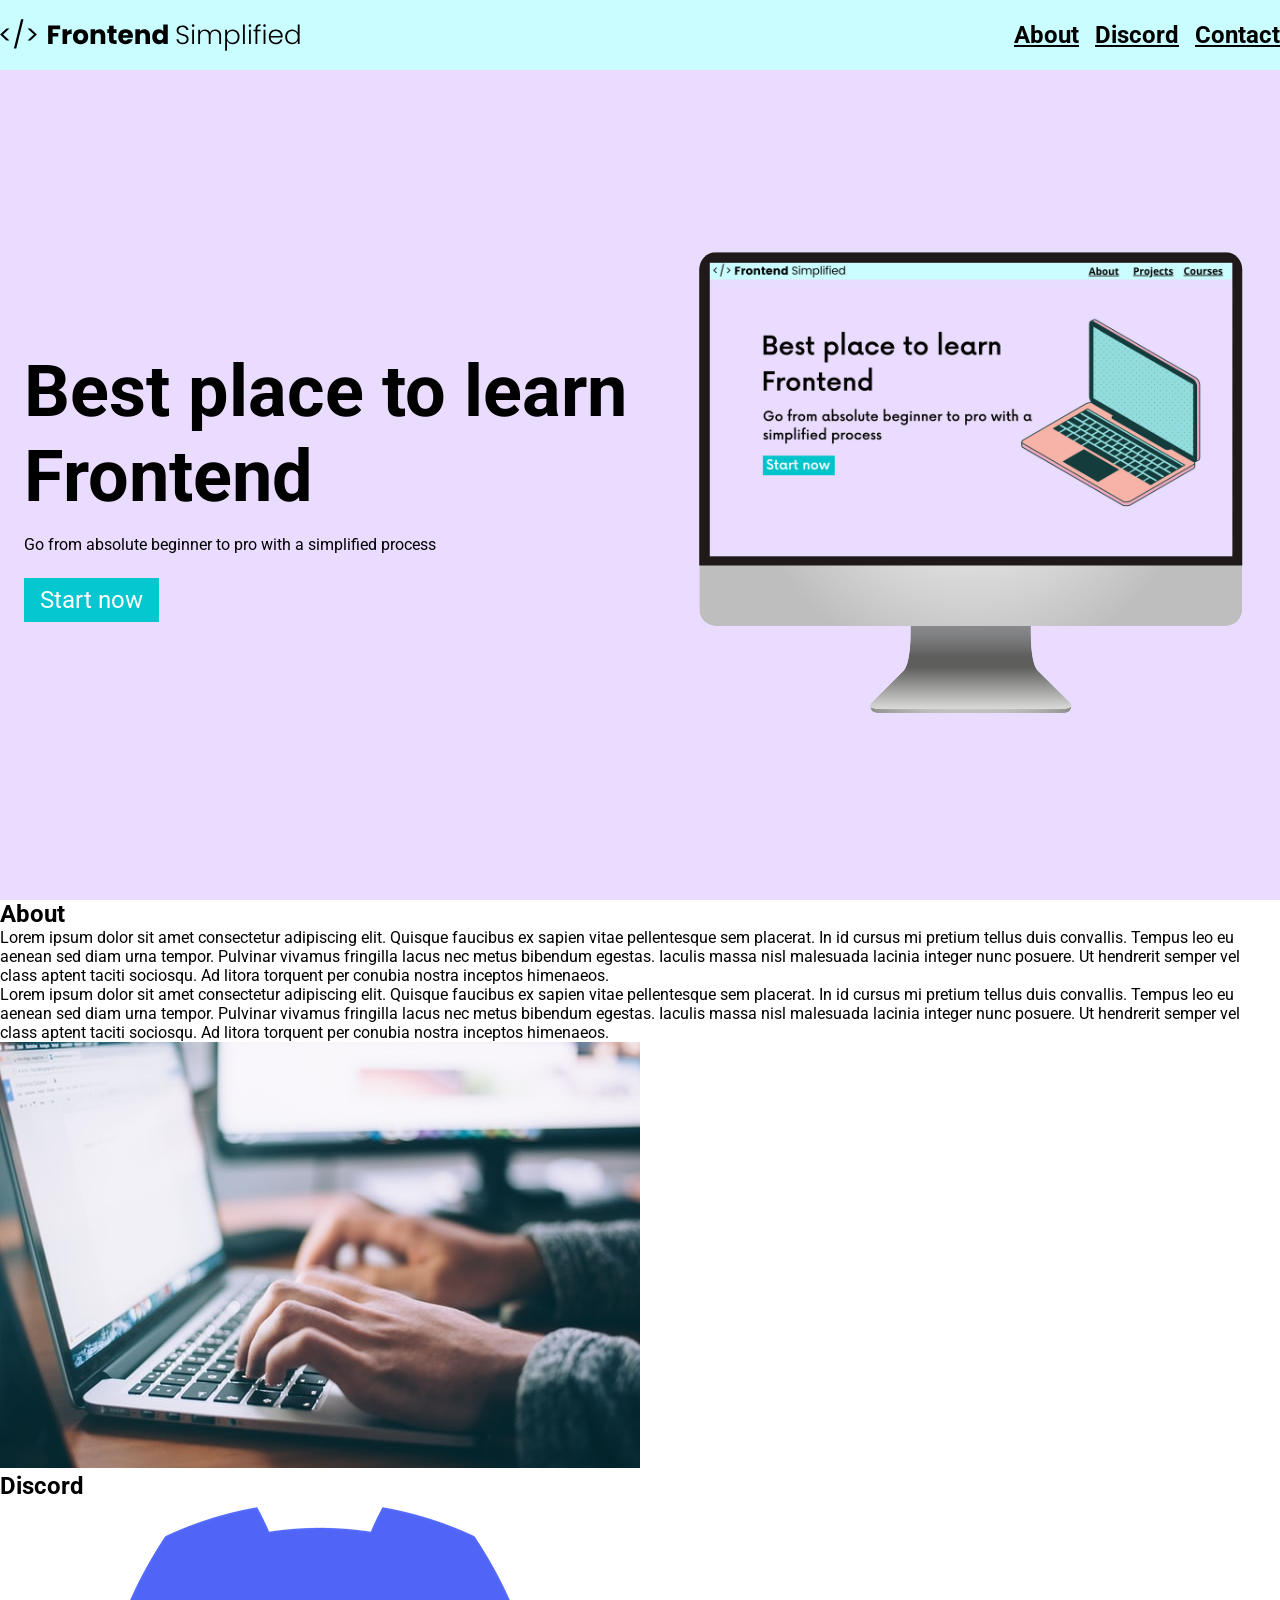
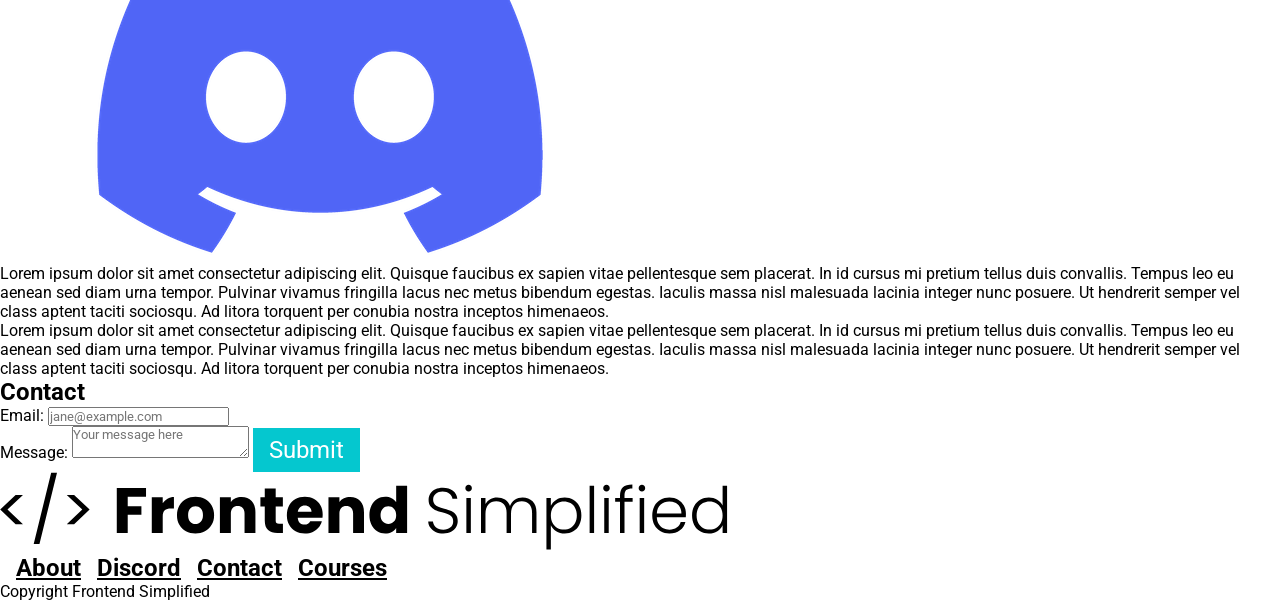
<file: index.html>
<!DOCTYPE html>
<html lang="en">
<head>
  <meta charset="UTF-8">
  <meta name="viewport" content="width=device-width, initial-scale=1.0">
  <title>My First Project</title>
  <link rel="stylesheet" href="./style.css">
</head>
<body>
  <section>
    <nav>
      <img src="./HTML Practice Assets/FES.svg" class="logo" alt="FES Logo">
      <ul>
        <li><a href="#">About</a></li>
        <li><a href="#">Discord</a></li>
        <li><a href="#">Contact</a></li>
      </ul>
    </nav>
    <header>
      <div class="row">
        <div>
          <h1>Best place to learn Frontend</h1>
          <p class="subheader">Go from absolute beginner to pro with a simplified process</p>
          <button>Start now</button>
        </div>
        <figure>
          <img src="./HTML Practice Assets/laptop.png" alt="Home page image">
        </figure>
    </div>  
    </header>
  </section>

  <main>
    <section id="About">
      <h2>About</h2>
      <div>
        <p>
          Lorem ipsum dolor sit amet consectetur adipiscing elit. Quisque faucibus ex sapien vitae pellentesque sem placerat. In id cursus mi pretium tellus duis convallis. Tempus leo eu aenean sed diam urna tempor. Pulvinar vivamus fringilla lacus nec metus bibendum egestas. Iaculis massa nisl malesuada lacinia integer nunc posuere. Ut hendrerit semper vel class aptent taciti sociosqu. Ad litora torquent per conubia nostra inceptos himenaeos.
        </p>
        <p>
          Lorem ipsum dolor sit amet consectetur adipiscing elit. Quisque faucibus ex sapien vitae pellentesque sem placerat. In id cursus mi pretium tellus duis convallis. Tempus leo eu aenean sed diam urna tempor. Pulvinar vivamus fringilla lacus nec metus bibendum egestas. Iaculis massa nisl malesuada lacinia integer nunc posuere. Ut hendrerit semper vel class aptent taciti sociosqu. Ad litora torquent per conubia nostra inceptos himenaeos.
        </p>
      </div>
      <figure>
        <img src="./HTML Practice Assets/about.jpg" alt="Hands at a keyboard">
      </figure>
    </section>    
    
    <section id="Discord">
      <h2>Discord</h2>
      <figure>
        <img src="./HTML Practice Assets/discord.png" alt="Discord logo">
      </figure>
      <div>
        <p>
          Lorem ipsum dolor sit amet consectetur adipiscing elit. Quisque faucibus ex sapien vitae pellentesque sem placerat. In id cursus mi pretium tellus duis convallis. Tempus leo eu aenean sed diam urna tempor. Pulvinar vivamus fringilla lacus nec metus bibendum egestas. Iaculis massa nisl malesuada lacinia integer nunc posuere. Ut hendrerit semper vel class aptent taciti sociosqu. Ad litora torquent per conubia nostra inceptos himenaeos.
        </p>
        <p>
          Lorem ipsum dolor sit amet consectetur adipiscing elit. Quisque faucibus ex sapien vitae pellentesque sem placerat. In id cursus mi pretium tellus duis convallis. Tempus leo eu aenean sed diam urna tempor. Pulvinar vivamus fringilla lacus nec metus bibendum egestas. Iaculis massa nisl malesuada lacinia integer nunc posuere. Ut hendrerit semper vel class aptent taciti sociosqu. Ad litora torquent per conubia nostra inceptos himenaeos.
        </p>
      </div>
    </section> 
      
   
    
    <section id="Contact">
      <h2>Contact</h2>
        <div>
          <form action="">
            <label for="email">Email:</label>
            <input id="email" placeholder="jane@example.com">
            <br>
            <label for="message">Message:</label>
            <textarea type="text" placeholder="Your message here"></textarea>
            <button>Submit</button>
          </form>
        </div>
    </section>
  </main>

  <footer>
    <img src="./HTML Practice Assets/FES.svg" alt="FES logo">
    <div>
      <ul>
        <li><a href="#">About</a></li>
        <li><a href="#">Discord</a></li>
        <li><a href="#">Contact</a></li>
        <li><a href="#">Courses</a></li>
      </ul>
    </div>
    <p>Copyright Frontend Simplified</p>
  </footer>
</body>
</html>
</file>
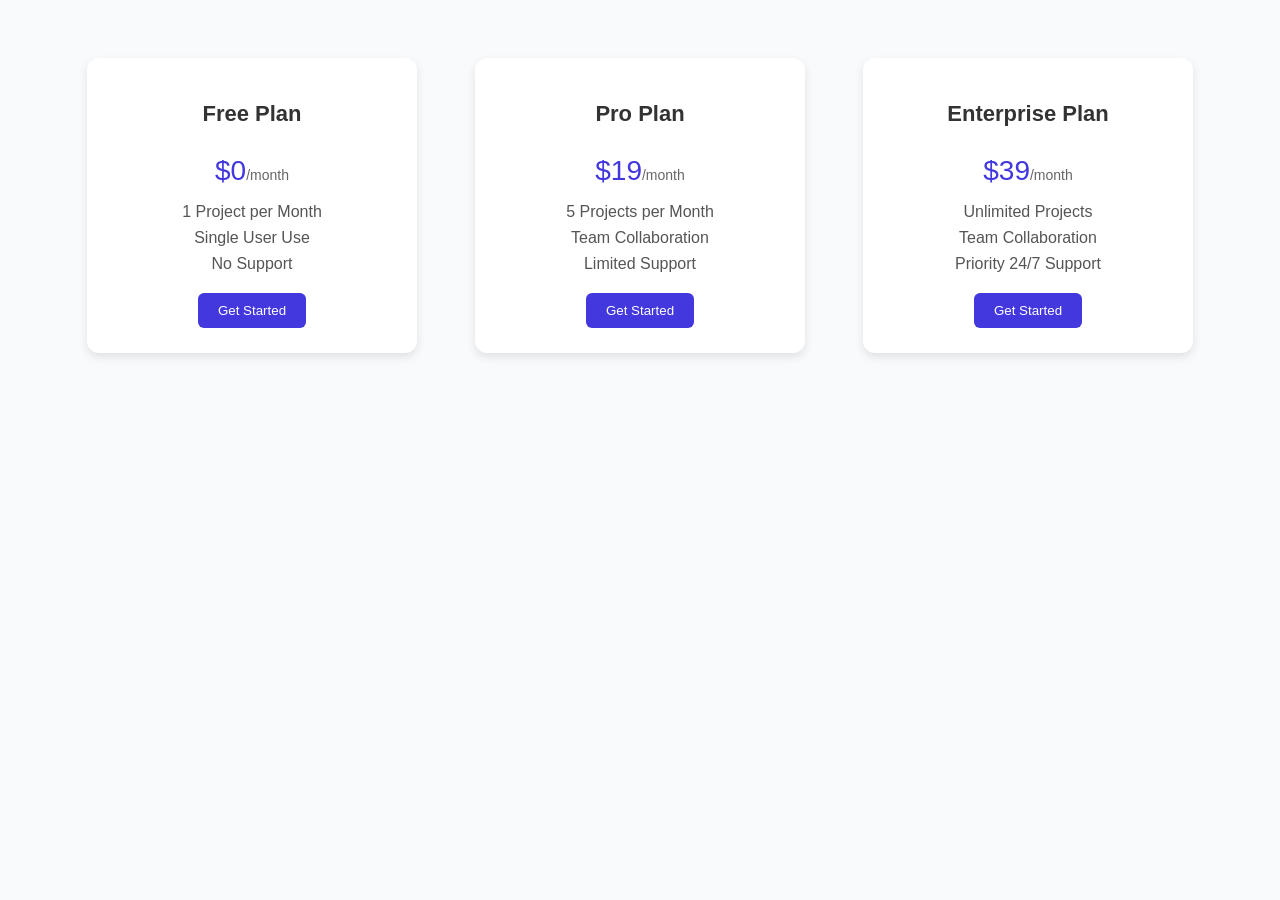
<file: pricing_plan_cards.html>
<!DOCTYPE html>
<html lang="en">
<head>
    <meta charset="UTF-8">
    <meta name="viewport" content="width=device-width, initial-scale=1.0">
    <title>Pricing Plans</title>

    <style>
                      
        body {
            font-family: 'Segoe UI', sans-serif;
            background-color: #f9fafc;
            text-align: center;
            padding: 50px;
        }

        .container {
            display: flex;
            flex-wrap: wrap;
        }

        .plan {
            background-color: white;
            width: 280px;
            margin: 0 auto;
            padding: 25px;
            border-radius: 12px;
            box-shadow: 0 4px 10px rgba(0,0,0,0.1);
            transition: transform 0.2s ease;
        }

        .plan:hover {
            transform: translateY(-4px);
            background-color: rgb(171, 231, 248);
        }       

        .plan--highlighted {
            order: 2px solid #4337de;
        }

        .plan__title {
            color: #333;
            font-size: 22px;
            margin-bottom: 10px;
        }

        .plan__price {
            font-size: 28px;
            color: #4337de;
            margin-bottom: 15px;
        }

        .plan__price span {
            font-size: 14px;
            color: #666;
        }

        .plan__features {
            list-style: none;
            padding: 0;
            margin-bottom: 20px;
        }

        .plan__feature {
            margin: 8px 0;
            color: #555;
        }

        .plan__button {
            background-color: #4337de;
            color: white;
            border: none;
            padding: 10px 20px;
            border-radius: 6px;
            cursor: pointer;
            transition: background-color 0.2s ease;
        }

        .plan__button:hover {
            background-color: #372fc3;
        }

    </style>
</head>

<body>
 
    <section class="container">
      <div class="plan plan--highlighted">
        <h2 class="plan__title">Free Plan</h2>
        <p class="plan__price">$0<span>/month</span></p>

       <ul class="plan__features">
         <li class="plan__feature">1 Project per Month</li>
         <li class="plan__feature">Single User Use</li>
         <li class="plan__feature">No Support</li>
       </ul>

       <button class="plan__button">Get Started</button>
      </div>

  <div class="plan plan--highlighted">
    <h2 class="plan__title">Pro Plan</h2>
    <p class="plan__price">$19<span>/month</span></p>

   <ul class="plan__features">
     <li class="plan__feature">5 Projects per Month</li>
     <li class="plan__feature">Team Collaboration</li>
     <li class="plan__feature">Limited Support</li>
   </ul>

   <button class="plan__button">Get Started</button>
  </div>

  <div class="plan plan--highlighted">
    <h2 class="plan__title">Enterprise Plan</h2>
    <p class="plan__price">$39<span>/month</span></p>

    <ul class="plan__features">
      <li class="plan__feature">Unlimited Projects</li>
      <li class="plan__feature">Team Collaboration</li>
      <li class="plan__feature">Priority 24/7 Support</li>
    </ul>

    <button class="plan__button">Get Started</button>
  </div>
</section>
    
</body>
</html>
</file>
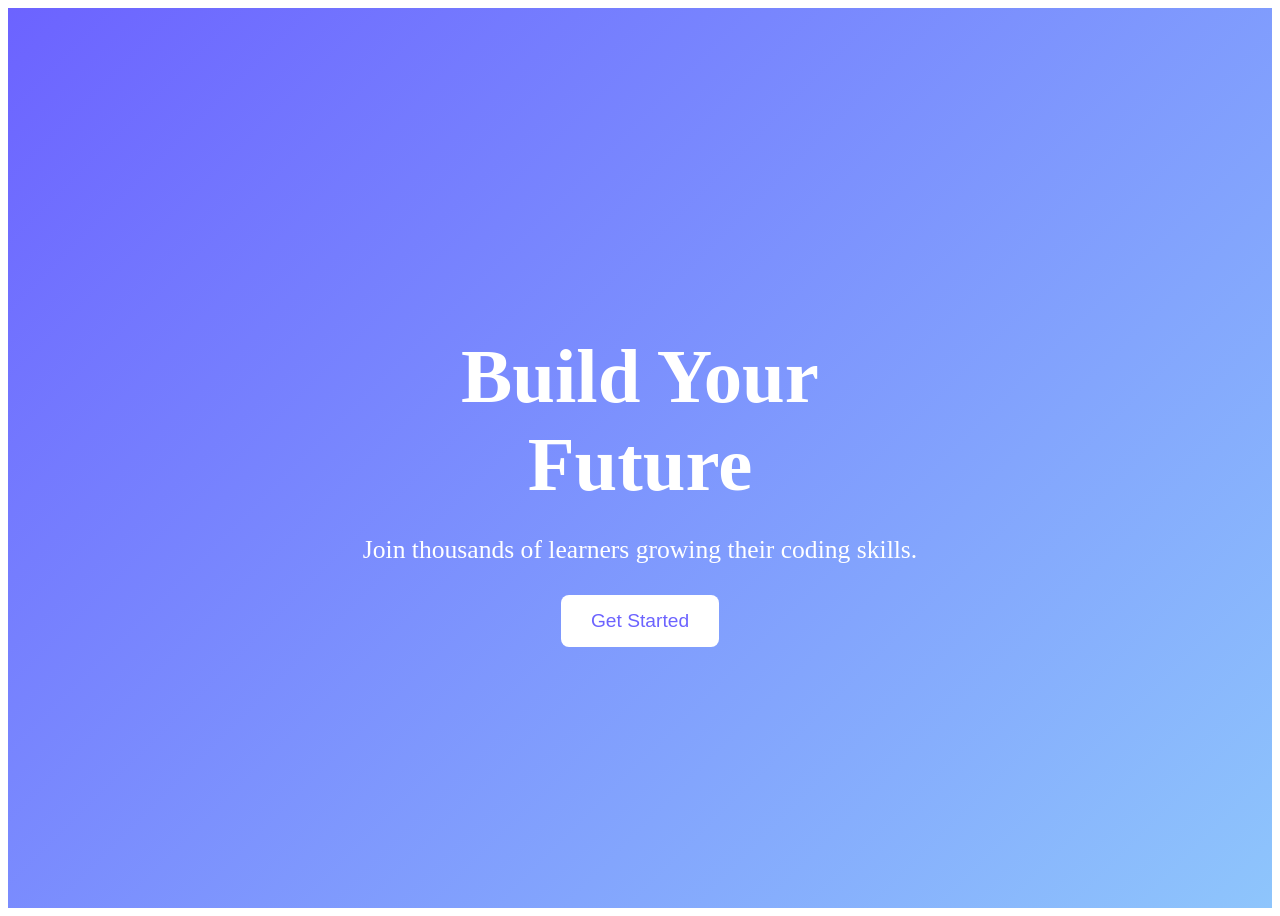
<file: responsive_banner.html>
<!DOCTYPE html>
<html lang="en">
<head>
  <meta charset="UTF-8">
  <meta name="viewport" content="width=device-width, initial-scale=1.0">
  <title>Responsive Banner</title>
<style>
    /* Banner layout */
.banner {
  display: flex;
  justify-content: center;
  align-items: center;
  height: 100vh;
  background: linear-gradient(135deg, #6c63ff, #8ec5fc);
  color: white;
  text-align: center;
  animation: fadeUp 1s ease-out;
}

/* Banner content */
.banner__content {
  max-width: 600px;
  padding: 0 5vw;
}

/* Text styling */
.banner h1 {
  font-size: 6vw;
  margin-bottom: 20px;
}

.banner p {
  font-size: 2vw;
  margin-bottom: 30px;
}

/* Button */
.banner button {
  background-color: white;
  color: #6c63ff;
  border: none;
  padding: 15px 30px;
  font-size: 1.2rem;
  border-radius: 8px;
  cursor: pointer;
  transition: transform 0.3s ease, background-color 0.3s ease;
}

.banner button:hover {
  background-color: #f2f2f2;
  transform: scale(1.05);
}

/* Animation */
@keyframes fadeUp {
  from {
    opacity: 0;
    transform: translateY(30px);
  }
  to {
    opacity: 1;
    transform: translateY(0);
  }
}

/* Responsive design */
@media (max-width: 768px) {
  .banner h1 {
    font-size: 8vw;
  }

  .banner p {
    font-size: 4vw;
  }

  .banner button {
    padding: 12px 24px;
    font-size: 1rem;
  }
}

@media (max-width: 480px) {
  .banner {
    flex-direction: column;
    padding: 10vh 5vw;
  }

  .banner h1 {
    font-size: 10vw;
  }

  .banner p {
    font-size: 5vw;
  }
}
</style>
</head>
<body>
  <section class="banner">
    <div class="banner__content">
      <h1>Build Your Future</h1>
      <p>Join thousands of learners growing their coding skills.</p>
      <button>Get Started</button>
    </div>
  </section> 
</body>
</html>
</file>
<file: style.css>
@import url('https://fonts.googleapis.com/css2?family=Roboto:ital,wght@300;400;500;700&display=swap');
* {
  padding: 0;
  margin: 0;
  box-sizing: border-box;
  font-family: "Roboto", sans-serif;
}

nav {
  height: 70px;
  display: flex;
  justify-content: space-between;
  align-items: center;
  background-color: #cafdff;
}

header {
  background-color: #eadcff;
  height: calc(100vh - 70px);
  padding: 24px;
  display: flex;
  align-items: center;
  justify-items: center;
}

h1 {
  font-size: 72px;
}

.subheader {
  font-family: 36px;
  margin: 16px 0 24px 0;
}

button {
  background-color: #05c7cf;
  color: white;
  border: none;
  padding: 8px 16px;
  font-size: 24px;
  cursor: pointer;
}

a {
  color: #000;
  font-size: 24px;
  font-weight: 700;
}

.logo {
  width: 300px;
}

ul {
  display: flex;
}

li {
list-style-type: none;
padding-left: 16px;
}

.row {
  width: 100%;
  max-width: 1300px;
  display: flex;
  align-items: center;
  justify-content: center;
}
</file>
